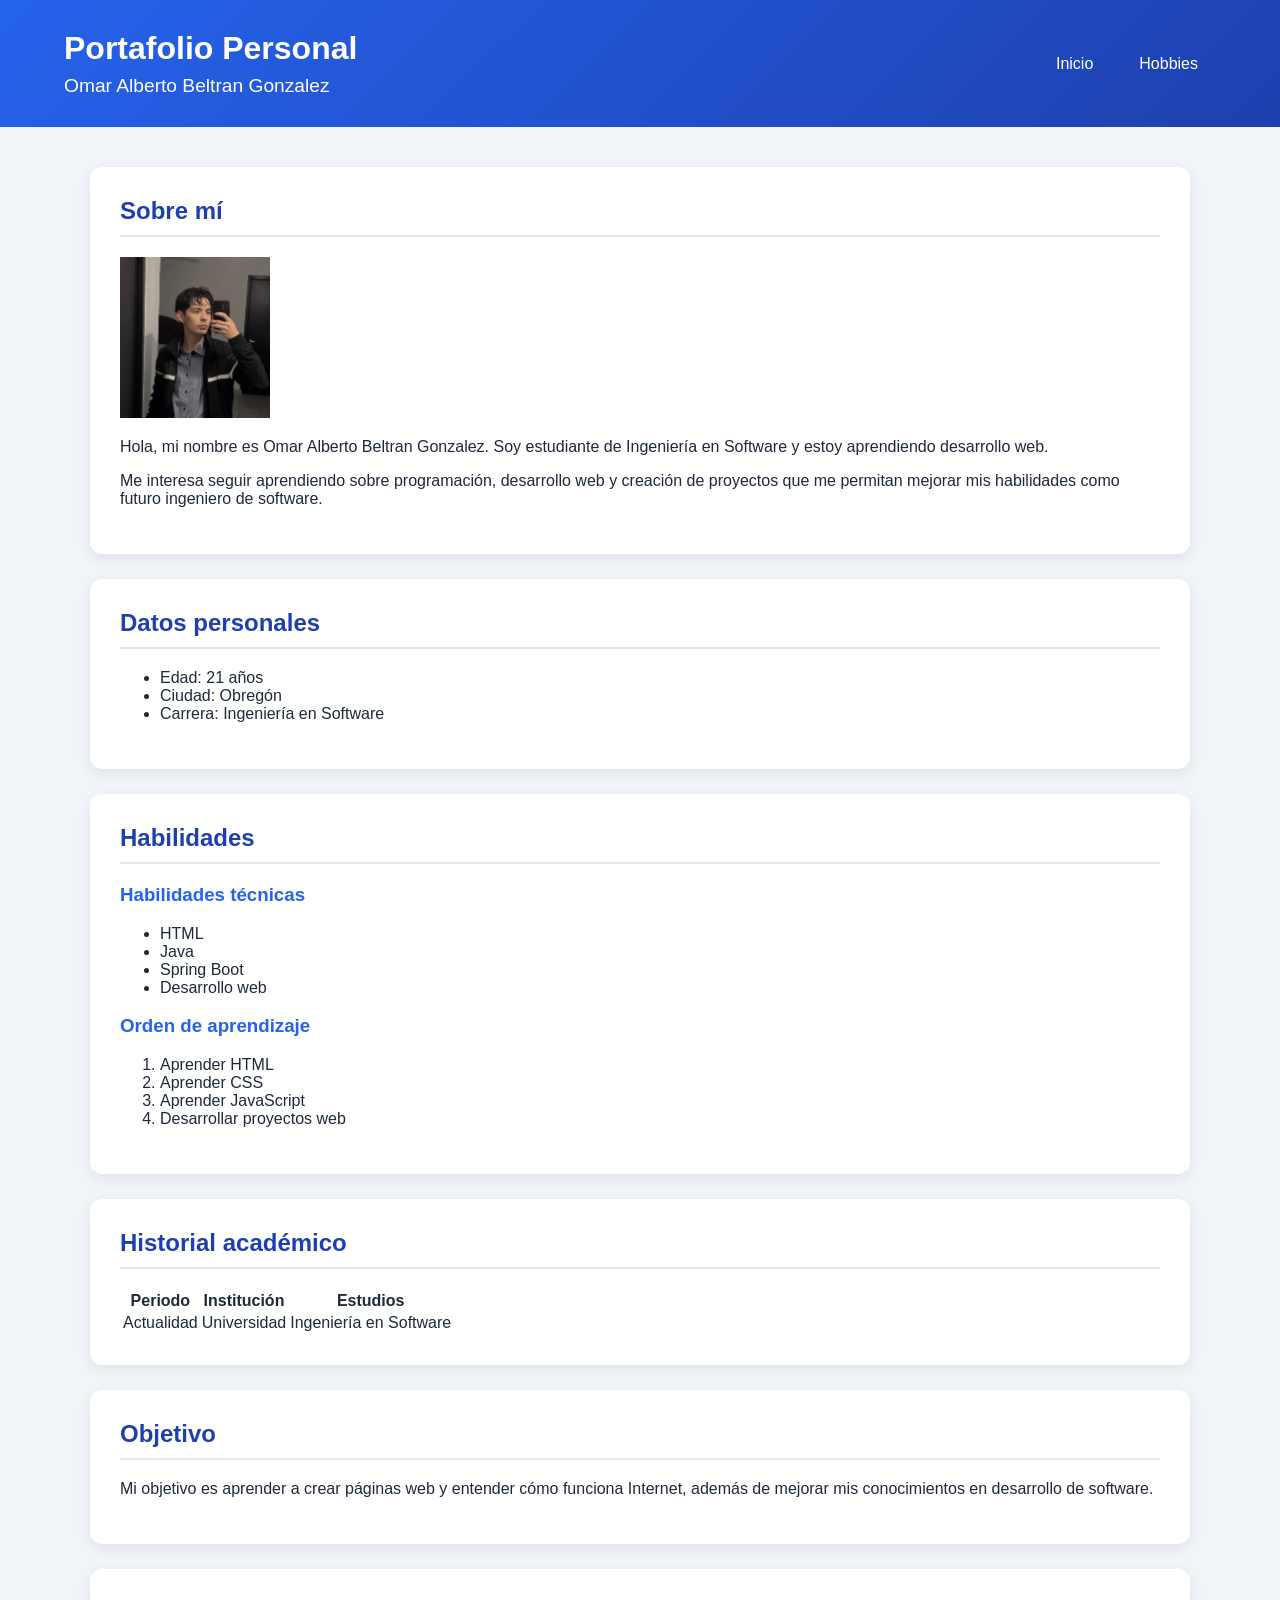
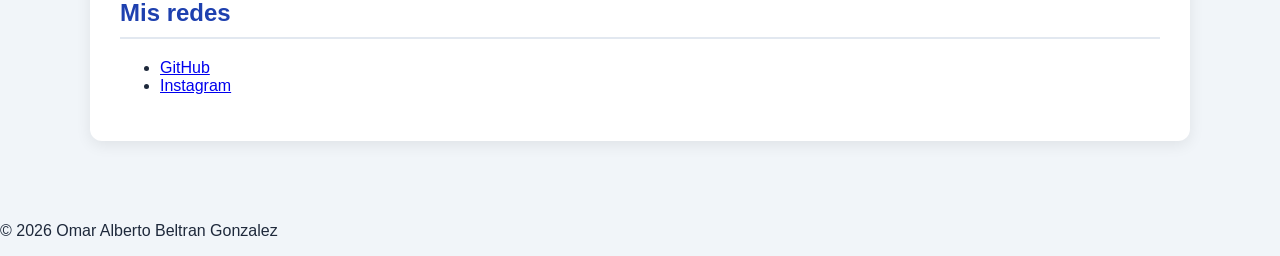
<file: src/main/resources/static/index.html>
<!DOCTYPE html>
<html lang="es">

<head>
    <meta charset="UTF-8">
    <meta name="viewport" content="width=device-width, initial-scale=1.0">

    <link rel="stylesheet" href="styles.css">

    <title>Portafolio Personal - Omar Alberto Beltran Gonzalez</title>
</head>

<body>

<header>

    <div class="encabezado">
        <h1>Portafolio Personal</h1>
        <h2>Omar Alberto Beltran Gonzalez</h2>
    </div>

    <nav>
        <a href="index.html">Inicio</a>
        <a href="hobbies.html">Hobbies</a>
    </nav>

</header>


<main>

    <section class="seccion">
        <h2>Sobre mí</h2>

        <img
                src="img/WhatsApp Image 2026-08-15 at 1.35.55 AM.jpeg"
                width="150"
                alt="Fotografía de Omar Alberto Beltran Gonzalez"
                class="foto-perfil"
        >

        <p class="destacado">
            Hola, mi nombre es Omar Alberto Beltran Gonzalez.
            Soy estudiante de Ingeniería en Software y estoy aprendiendo
            desarrollo web.
        </p>

        <p>
            Me interesa seguir aprendiendo sobre programación, desarrollo
            web y creación de proyectos que me permitan mejorar mis
            habilidades como futuro ingeniero de software.
        </p>

    </section>


    <section class="seccion">

        <h2>Datos personales</h2>

        <ul class="lista">

            <li>Edad: 21 años</li>

            <li>Ciudad: Obregón</li>

            <li>Carrera: Ingeniería en Software</li>

        </ul>

    </section>


    <section class="seccion">

        <h2>Habilidades</h2>

        <h3>Habilidades técnicas</h3>

        <ul class="lista">

            <li>HTML</li>
            <li>Java</li>
            <li>Spring Boot</li>
            <li>Desarrollo web</li>

        </ul>


        <h3>Orden de aprendizaje</h3>

        <ol class="lista-orden">

            <li>Aprender HTML</li>
            <li>Aprender CSS</li>
            <li>Aprender JavaScript</li>
            <li>Desarrollar proyectos web</li>

        </ol>

    </section>


    <section class="seccion">

        <h2>Historial académico</h2>

        <div class="tabla-contenedor">

            <table>

                <thead>

                <tr>
                    <th>Periodo</th>
                    <th>Institución</th>
                    <th>Estudios</th>
                </tr>

                </thead>

                <tbody>

                <tr>
                    <td>Actualidad</td>
                    <td>Universidad</td>
                    <td>Ingeniería en Software</td>
                </tr>

                </tbody>

            </table>

        </div>

    </section>


    <section class="seccion">

        <h2>Objetivo</h2>

        <p>
            Mi objetivo es aprender a crear páginas web y entender cómo
            funciona Internet, además de mejorar mis conocimientos en
            desarrollo de software.
        </p>

    </section>


    <section id="contacto" class="seccion">

        <h2>Mis redes</h2>

        <ul class="redes">

            <li>
                <a
                        href="https://github.com/omarabeltrang"
                        target="_blank"
                        rel="noopener noreferrer"
                >
                    GitHub
                </a>
            </li>

            <li>
                <a
                        href="https://www.instagram.com/omarbeltranmayoreo/"
                        target="_blank"
                        rel="noopener noreferrer"
                >
                    Instagram
                </a>
            </li>

        </ul>

    </section>

</main>


<footer>

    <p>
        &copy; 2026 Omar Alberto Beltran Gonzalez
    </p>

</footer>

</body>
</html>
</file>
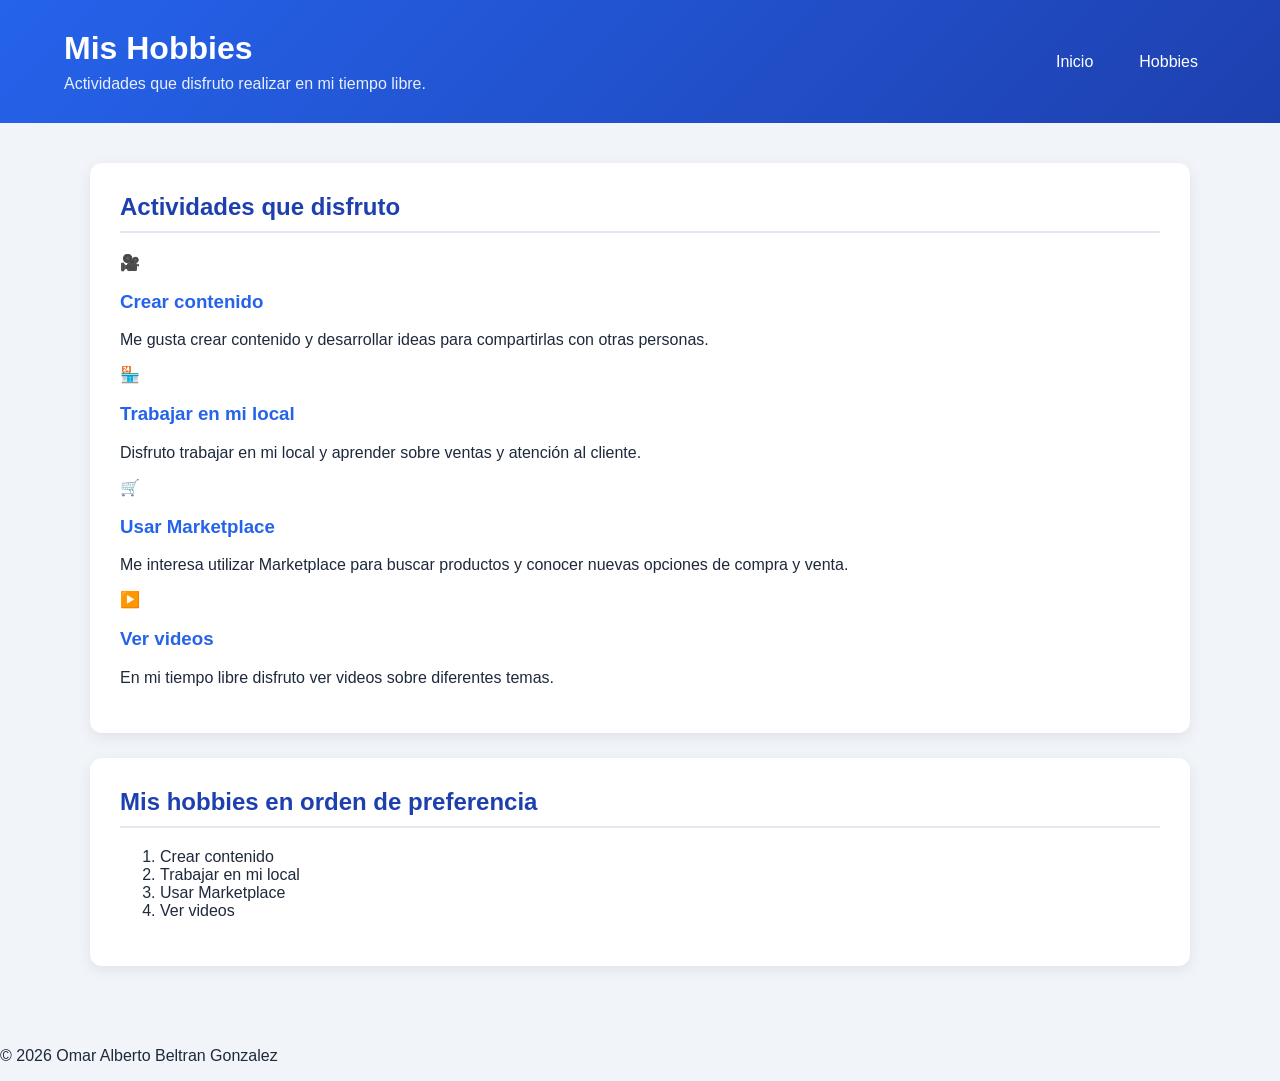
<file: src/main/resources/static/hobbies.html>
<!DOCTYPE html>
<html lang="es">

<head>

    <meta charset="UTF-8">

    <meta
            name="viewport"
            content="width=device-width, initial-scale=1.0"
    >

    <link rel="stylesheet" href="styles.css">

    <title>Mis Hobbies - Omar Alberto Beltran Gonzalez</title>

</head>


<body>

<header>

    <div class="encabezado">

        <h1>Mis Hobbies</h1>

        <p>
            Actividades que disfruto realizar en mi tiempo libre.
        </p>

    </div>


    <nav>

        <a href="index.html">Inicio</a>

        <a href="hobbies.html">Hobbies</a>

    </nav>

</header>


<main>

    <section class="seccion hobbies">

        <h2>Actividades que disfruto</h2>


        <!-- GRID DE TARJETAS -->

        <div class="grid-hobbies">


            <!-- TARJETA 1 -->

            <article class="tarjeta">

                <!-- FLEXBOX -->

                <div class="tarjeta-contenido">

                    <span class="icono">🎥</span>

                    <div>

                        <h3>Crear contenido</h3>

                        <p>
                            Me gusta crear contenido y desarrollar ideas
                            para compartirlas con otras personas.
                        </p>

                    </div>

                </div>

            </article>


            <!-- TARJETA 2 -->

            <article class="tarjeta">

                <div class="tarjeta-contenido">

                    <span class="icono">🏪</span>

                    <div>

                        <h3>Trabajar en mi local</h3>

                        <p>
                            Disfruto trabajar en mi local y aprender
                            sobre ventas y atención al cliente.
                        </p>

                    </div>

                </div>

            </article>


            <!-- TARJETA 3 -->

            <article class="tarjeta">

                <div class="tarjeta-contenido">

                    <span class="icono">🛒</span>

                    <div>

                        <h3>Usar Marketplace</h3>

                        <p>
                            Me interesa utilizar Marketplace para
                            buscar productos y conocer nuevas opciones
                            de compra y venta.
                        </p>

                    </div>

                </div>

            </article>


            <!-- TARJETA 4 -->

            <article class="tarjeta">

                <div class="tarjeta-contenido">

                    <span class="icono">▶️</span>

                    <div>

                        <h3>Ver videos</h3>

                        <p>
                            En mi tiempo libre disfruto ver videos
                            sobre diferentes temas.
                        </p>

                    </div>

                </div>

            </article>

        </div>

    </section>


    <section class="seccion">

        <h2>Mis hobbies en orden de preferencia</h2>


        <ol class="lista-orden">

            <li>Crear contenido</li>

            <li>Trabajar en mi local</li>

            <li>Usar Marketplace</li>

            <li>Ver videos</li>

        </ol>

    </section>

</main>


<footer>

    <p>
        &copy; 2026 Omar Alberto Beltran Gonzalez
    </p>

</footer>

</body>
</html>
</file>
<file: src/main/resources/static/styles.css>
:root {

    --color-principal: #2563eb;
    --color-secundario: #1e40af;
    --color-fondo: #f1f5f9;
    --color-blanco: #ffffff;
    --color-texto: #1e293b;
    --color-texto-secundario: #64748b;
    --color-borde: #e2e8f0;

    --sombra: 0 4px 15px rgba(0, 0, 0, 0.08);

    --sombra-hover: 0 10px 25px rgba(0, 0, 0, 0.15);

    --radio: 12px;

    --espacio: 20px;
}
* {
    box-sizing: border-box;
}


html {
    scroll-behavior: smooth;
}


body {

    margin: 0;

    font-family: Arial, sans-serif;

    background-color: var(--color-fondo);

    color: var(--color-texto);


    /* GRID PRINCIPAL */

    display: grid;

    grid-template-rows: auto 1fr auto;

    min-height: 100vh;
}

header {

    background: linear-gradient(
            135deg,
            var(--color-principal),
            var(--color-secundario)
    );

    color: var(--color-blanco);

    padding: 30px 5%;

    display: flex;

    justify-content: space-between;

    align-items: center;

    gap: 20px;

}


.encabezado h1 {

    margin: 0 0 8px;

    font-size: 2rem;

}


.encabezado h2 {

    margin: 0;

    font-size: 1.2rem;

    font-weight: normal;

}


.encabezado p {

    margin: 8px 0 0;

    opacity: 0.9;

}
nav {

    display: flex;

    gap: 10px;

}


nav a {

    color: var(--color-blanco);

    text-decoration: none;

    padding: 10px 18px;

    border-radius: 8px;

    transition: 0.3s;

}
nav a:hover {

    background-color: rgba(255, 255, 255, 0.2);

    transform: translateY(-2px);

}
nav a:focus {

    outline: 2px solid white;

    outline-offset: 3px;

}
main {

    width: min(1100px, 90%);

    margin: 40px auto;

}


.seccion {

    background-color: var(--color-blanco);

    padding: 30px;

    margin-bottom: 25px;

    border-radius: var(--radio);

    box-shadow: var(--sombra);

}


.seccion h2 {

    margin-top: 0;

    color: var(--color-secundario);

    border-bottom: 2px solid var(--color-borde);

    padding-bottom: 10px;

}


.seccion h3 {

    color: var(--color-principal);
    .foto-perfil {

        float: left;

        width: 150px;

        height: 150px;

        object-fit: cover;

        border-radius: 50%;

        margin: 0 25px 15px 0;

        border: 4px solid var(--color-principal);

        box-shadow: var(--sombra);

    }
    .destacado {

        background-color: #dbeafe;

        border-left: 5px solid var(--color-principal);

        padding: 15px;

        border-radius: 8px;

        line-height: 1.6;

    }

    .lista {

        padding-left: 25px;

    }


    .lista li {

        margin-bottom: 10px;

    }
    .lista li:first-child {

        font-weight: bold;

        color: var(--color-principal);

    }
    .lista li:nth-child(even) {

        background-color: #f8fafc;

        padding: 5px;

        border-radius: 5px;

    }


    .lista-orden {

        padding-left: 25px;

    }


    .lista-orden li {

        margin: 10px 0;

        padding: 8px;

    }
    .tabla-contenedor {

        overflow-x: auto;

    }


    table {

        width: 100%;

        border-collapse: collapse;

    }


    th,
    td {

        padding: 14px;

        border: 1px solid var(--color-borde);

        text-align: left;

    }


    th {

        background-color: var(--color-principal);

        color: var(--color-blanco);

    }
    tbody tr:hover {

        background-color: #eff6ff;

    }
    .redes {

        display: flex;

        gap: 15px;

        list-style: none;

        padding: 0;

    }


    .redes a {

        display: inline-block;

        background-color: var(--color-principal);

        color: white;

        text-decoration: none;

        padding: 12px 20px;

        border-radius: 8px;

        transition: 0.3s;

    }
    .redes a:hover {

        background-color: var(--color-secundario);

        transform: translateY(-3px);

        box-shadow: var(--sombra-hover);

    }
    .grid-hobbies {

        display: grid;

        grid-template-columns: repeat(
        auto-fit,
        minmax(240px, 1fr)
    );

        gap: 20px;

        margin-top: 25px;

    }
    .tarjeta {

        background-color: var(--color-blanco);

        border: 1px solid var(--color-borde);

        border-radius: var(--radio);

        padding: 20px;

        box-shadow: var(--sombra);

        transition:
                transform 0.3s ease,
                box-shadow 0.3s ease;

    }
    .tarjeta:hover {

        transform: translateY(-8px);

        box-shadow: var(--sombra-hover);

    }
    .tarjeta-contenido {

        display: flex;

        align-items: flex-start;

        gap: 15px;

    }


    .icono {

        font-size: 2.5rem;

        flex-shrink: 0;

    }


    .tarjeta h3 {

        margin-top: 0;

        margin-bottom: 8px;

    }


    .tarjeta p {

        color: var(--color-texto-secundario);

        line-height: 1.5;

        margin-bottom: 0;

    }
    footer {

        background-color: #0f172a;

        color: white;

        text-align: center;

        padding: 20px;

    }


    footer p {

        margin: 0;

    }
    @media (max-width: 700px) {

        header {

            flex-direction: column;

            text-align: center;

        }


        nav {

            justify-content: center;

        }


        main {

            width: 94%;

            margin: 25px auto;

        }


        .seccion {

            padding: 20px;

        }


        .foto-perfil {

            float: none;

            display: block;

            margin: 0 auto 20px;

        }


        .redes {

            flex-direction: column;

        }


        .redes a {

            text-align: center;

        }


        .grid-hobbies {

            grid-template-columns: 1fr;

        }

    }
</file>
